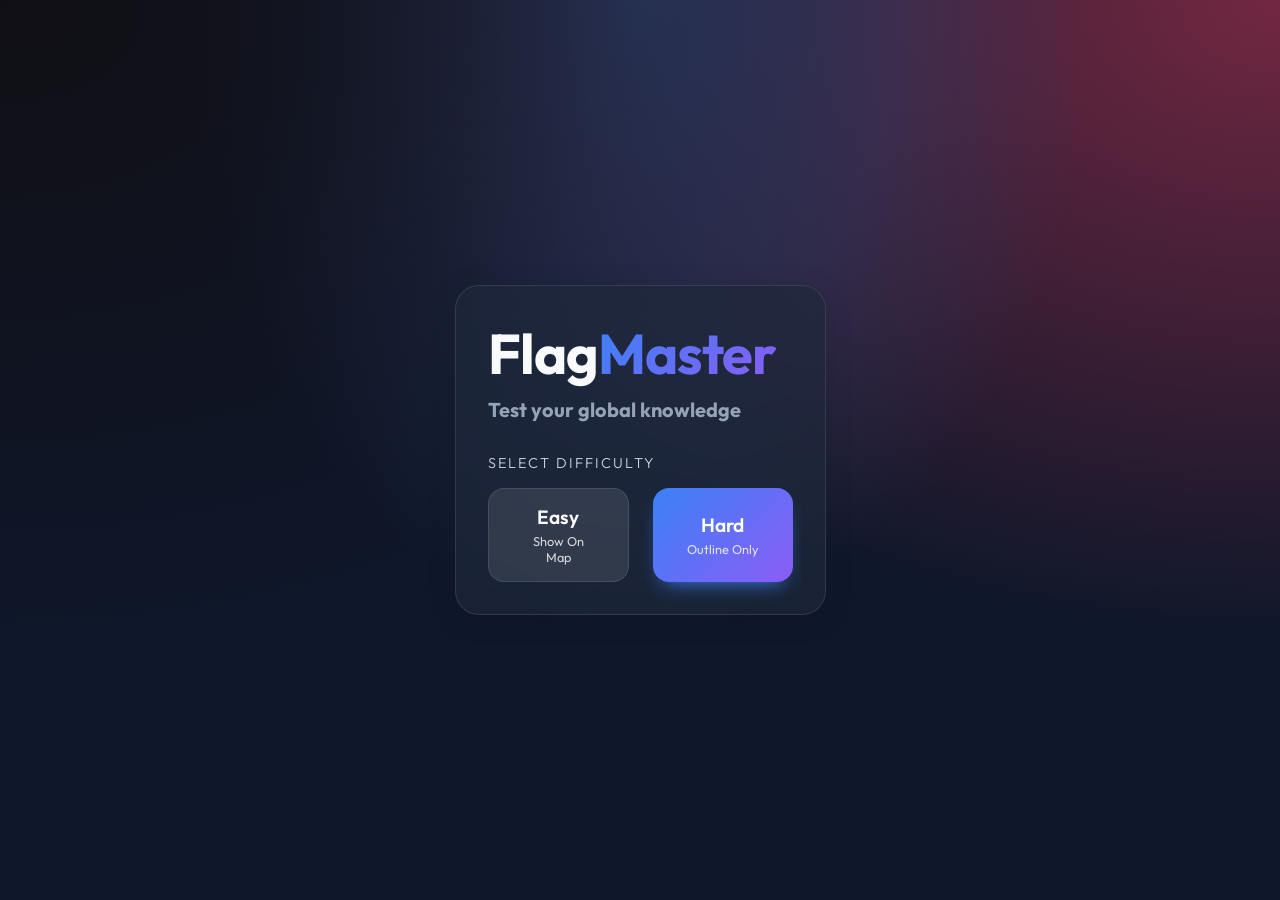
<file: flag_game/index.html>
<!DOCTYPE html>
<html lang="en">

<head>
    <meta charset="UTF-8">
    <meta name="viewport" content="width=device-width, initial-scale=1.0">
    <title>Flag Master</title>
    <meta name="description" content="Test your knowledge of world flags in this premium quiz game.">
    <link rel="preconnect" href="https://fonts.googleapis.com">
    <link rel="preconnect" href="https://fonts.gstatic.com" crossorigin>
    <link href="https://fonts.googleapis.com/css2?family=Outfit:wght@300;500;700&display=swap" rel="stylesheet">
    <link rel="stylesheet" href="style.css">
</head>

<body>
    <div class="app-container">
        <!-- Main Menu -->
        <section id="menu-view" class="view active-view">
            <div class="content-box glass">
                <h1 class="title">Flag<span class="highlight">Master</span></h1>
                <h2 class="subtitle">Test your global knowledge</h2>

                <div class="difficulty-select">
                    <p class="instruction-text">Select Difficulty</p>
                    <div class="difficulty-btns">
                        <button class="btn secondary-btn" id="easy-btn" data-difficulty="easy">
                            Easy
                            <span class="btn-sub">Show On Map</span>
                        </button>
                        <button class="btn primary-btn" id="hard-btn" data-difficulty="hard">
                            Hard
                            <span class="btn-sub">Outline Only</span>
                        </button>
                    </div>
                </div>
            </div>
        </section>

        <!-- Game View -->
        <section id="game-view" class="view hidden">
            <header class="game-header">
                <div class="stat-box">
                    <span class="label">Score</span>
                    <span id="score-display" class="value">0</span>
                </div>
                <div class="timer-bar">
                    <div id="timer-fill" class="timer-fill"></div>
                </div>
                <div class="stat-box">
                    <span class="label">Time</span>
                    <span id="time-display" class="value">30</span>
                </div>
            </header>

            <div class="game-content">
                <div class="outline-container glass" id="question-container">
                    <!-- Content injected by JS: IMG (Hard) or SVG (Easy) -->
                </div>

                <h3 class="instruction-text">Which country is this?</h3>

                <div id="options-container" class="options-grid-flags">
                    <!-- Options injected by JS -->
                </div>
            </div>
        </section>

        <!-- Game Over View -->
        <section id="game-over-view" class="view hidden">
            <div class="content-box glass">
                <h2>Game Over</h2>
                <div class="final-score-box">
                    <span class="label">Final Score</span>
                    <span id="final-score" class="value big">0</span>
                </div>
                <p id="high-score-msg" class="hidden">New High Score!</p>
                <button id="restart-btn" class="btn primary-btn">Play Again</button>
            </div>
        </section>
    </div>

    <script src="app.js"></script>
</body>

</html>
</file>
<file: flag_game/style.css>
:root {
    --bg-color: #0f172a;
    --text-color: #f8fafc;
    --primary: #3b82f6;
    --primary-hover: #2563eb;
    --accent: #8b5cf6;
    --surface: rgba(30, 41, 59, 0.7);
    --surface-border: rgba(255, 255, 255, 0.1);
    --success: #22c55e;
    --error: #ef4444;
    --font-main: 'Outfit', sans-serif;
    --transition: 0.3s cubic-bezier(0.4, 0, 0.2, 1);
}

* {
    margin: 0;
    padding: 0;
    box-sizing: border-box;
}

body {
    background-color: var(--bg-color);
    color: var(--text-color);
    font-family: var(--font-main);
    min-height: 100vh;
    display: flex;
    justify-content: center;
    align-items: center;
    background-image:
        radial-gradient(at 0% 0%, hsla(253, 16%, 7%, 1) 0, transparent 50%),
        radial-gradient(at 50% 0%, hsla(225, 39%, 30%, 1) 0, transparent 50%),
        radial-gradient(at 100% 0%, hsla(339, 49%, 30%, 1) 0, transparent 50%);
    overflow: hidden;
}

.app-container {
    width: 100%;
    max-width: 900px;
    /* Increased for map */
    padding: 2rem;
    position: relative;
    height: 100vh;
    display: flex;
    flex-direction: column;
    justify-content: center;
}

/* Glassmorphism */
.glass {
    background: var(--surface);
    backdrop-filter: blur(12px);
    -webkit-backdrop-filter: blur(12px);
    border: 1px solid var(--surface-border);
    border-radius: 24px;
    padding: 2rem;
    box-shadow: 0 4px 30px rgba(0, 0, 0, 0.1);
}

/* Views */
.view {
    position: absolute;
    inset: 0;
    padding: 2rem;
    display: flex;
    flex-direction: column;
    align-items: center;
    justify-content: center;
    opacity: 0;
    pointer-events: none;
    transform: translateY(20px);
    transition: opacity 0.5s ease, transform 0.5s ease;
}

.view.active-view {
    opacity: 1;
    pointer-events: all;
    transform: translateY(0);
}

.hidden {
    display: none !important;
}

/* Text */
.title {
    font-size: 3.5rem;
    font-weight: 700;
    margin-bottom: 0.5rem;
    letter-spacing: -1px;
}

.highlight {
    color: var(--primary);
    background: linear-gradient(135deg, var(--primary), var(--accent));
    -webkit-background-clip: text;
    -webkit-text-fill-color: transparent;
}

.subtitle {
    font-size: 1.25rem;
    color: #94a3b8;
    margin-bottom: 2rem;
}

.instruction-text {
    color: #cbd5e1;
    font-weight: 300;
    margin-bottom: 1rem;
    text-transform: uppercase;
    letter-spacing: 2px;
    font-size: 0.9rem;
}

/* Buttons */
.difficulty-btns {
    display: flex;
    gap: 1.5rem;
    justify-content: center;
    width: 100%;
}

.btn {
    border: none;
    padding: 1rem 2rem;
    border-radius: 16px;
    font-size: 1.2rem;
    font-weight: 600;
    cursor: pointer;
    transition: var(--transition);
    font-family: var(--font-main);
    width: 100%;
    max-width: 220px;
    display: flex;
    flex-direction: column;
    align-items: center;
    justify-content: center;
    gap: 0.25rem;
}

.btn-sub {
    font-size: 0.8rem;
    font-weight: 400;
    opacity: 0.8;
}

.primary-btn {
    background: linear-gradient(135deg, var(--primary), var(--accent));
    color: white;
    box-shadow: 0 10px 20px -10px var(--primary);
}

.primary-btn:hover {
    transform: translateY(-2px);
    box-shadow: 0 15px 30px -10px var(--primary);
}

.secondary-btn {
    background: rgba(255, 255, 255, 0.1);
    color: white;
    border: 1px solid rgba(255, 255, 255, 0.1);
}

.secondary-btn:hover {
    background: rgba(255, 255, 255, 0.2);
    transform: translateY(-2px);
}


/* Game Header */
.game-header {
    width: 100%;
    display: flex;
    justify-content: space-between;
    align-items: center;
    margin-bottom: 1rem;
    gap: 1rem;
}

.stat-box {
    display: flex;
    flex-direction: column;
    align-items: center;
}

.stat-box .label {
    font-size: 0.8rem;
    text-transform: uppercase;
    letter-spacing: 1px;
    color: #94a3b8;
}

.stat-box .value {
    font-size: 1.5rem;
    font-weight: 700;
}

.timer-bar {
    flex-grow: 1;
    height: 6px;
    background: rgba(255, 255, 255, 0.1);
    border-radius: 3px;
    overflow: hidden;
}

.timer-fill {
    height: 100%;
    background: var(--primary);
    width: 100%;
    transition: width 1s linear;
}

/* Game Content */
.game-content {
    width: 100%;
    display: flex;
    flex-direction: column;
    align-items: center;
    gap: 1rem;
    flex-grow: 1;
    justify-content: center;
}

/* Outline/Map Container */
.outline-container {
    width: 100%;
    height: 40vh;
    /* Increased height for world map */
    display: flex;
    justify-content: center;
    align-items: center;
    overflow: hidden;
    position: relative;
    padding: 1rem;
}

/* Styles for Hard Mode IMG */
.outline-img {
    max-width: 100%;
    max-height: 100%;
    object-fit: contain;
    filter: brightness(0) invert(1);
    opacity: 0.9;
    transition: transform 0.3s ease;
}

.outline-img:hover {
    transform: scale(1.05);
}

/* Styles for Easy Mode SVG Map */
.outline-container svg {
    width: 100%;
    height: 100%;
    fill: #475569;
    /* Base map color */
    stroke: #1e293b;
    stroke-width: 0.5px;
}

.outline-container svg path {
    transition: fill 0.3s;
}

.outline-container svg path.target-country {
    fill: #ef4444 !important;
    /* RED highlight for target */
    stroke: white;
    stroke-width: 1px;
    filter: drop-shadow(0 0 4px #ef4444);
}


/* Options Grid */
.options-grid-flags {
    display: grid;
    grid-template-columns: 1fr 1fr;
    gap: 1rem;
    width: 100%;
}

.option-card {
    background: var(--surface);
    border: 1px solid var(--surface-border);
    color: var(--text-color);
    padding: 1rem;
    border-radius: 16px;
    cursor: pointer;
    transition: var(--transition);
    display: flex;
    flex-direction: column;
    align-items: center;
    gap: 0.5rem;
    position: relative;
    overflow: hidden;
}

.option-card:hover {
    background: rgba(255, 255, 255, 0.1);
    border-color: rgba(255, 255, 255, 0.2);
    transform: translateY(-2px);
}

.option-card img {
    width: 60px;
    height: 40px;
    object-fit: cover;
    border-radius: 4px;
    box-shadow: 0 2px 4px rgba(0, 0, 0, 0.3);
}

.option-card span {
    font-size: 0.9rem;
    font-weight: 500;
    text-align: center;
    line-height: 1.2;
}

.option-card.correct {
    background: var(--success);
    border-color: var(--success);
    color: white;
}

.option-card.wrong {
    background: var(--error);
    border-color: var(--error);
    color: white;
}

/* Mobile Tweaks */
@media (max-width: 600px) {
    .options-grid-flags {
        grid-template-columns: 1fr 1fr;
        gap: 0.5rem;
    }

    .option-card {
        padding: 0.75rem;
    }

    .title {
        font-size: 2.5rem;
    }

    .outline-container {
        height: 30vh;
    }

    .difficulty-btns {
        flex-direction: column;
        align-items: center;
        gap: 1rem;
    }

    .btn {
        max-width: 100%;
    }
}
</file>
